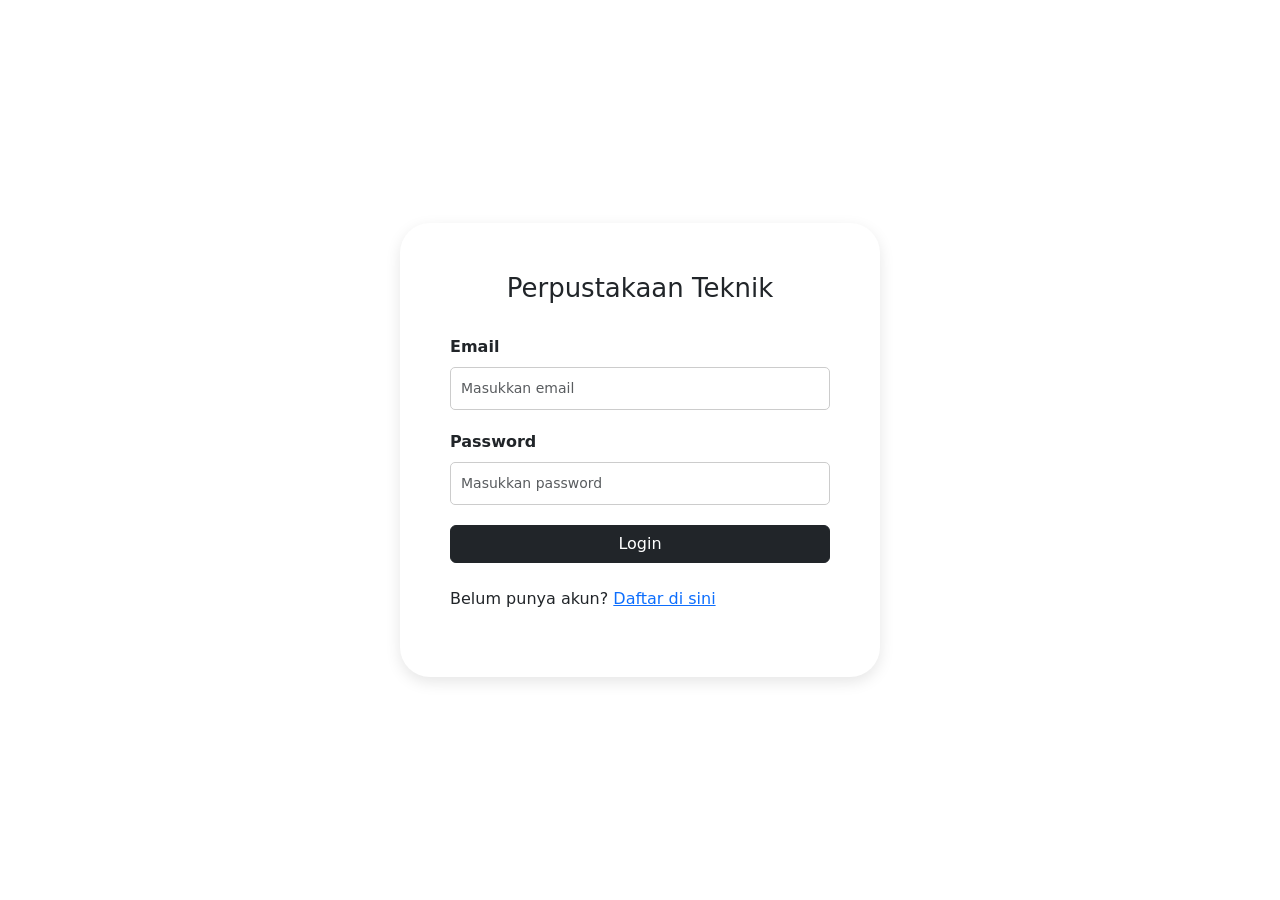
<file: html_pemweb/Login/index.html>
<!DOCTYPE html>
<html lang="id">

<head>
    <meta charset="UTF-8">
    <meta name="viewport" content="width=device-width, initial-scale=1.0">

    <title>Login - Perpustakaan Teknik</title>

    <link rel="stylesheet" href="Css/style.css">

    <!-- Bootstrap -->
    <link href="https://cdn.jsdelivr.net/npm/bootstrap@5.3.3/dist/css/bootstrap.min.css" rel="stylesheet">
</head>

<body>
</nav>
    <div class="login-container">

        <h1>Perpustakaan Teknik</h1>

        <form>

            <div class="form-group">

                <label for="email">Email</label>

                <input type="email" class="form-control" id="email" placeholder="Masukkan email">

            </div>


            <div class="form-group">

                <label for="password">Password</label>

                <input type="password" class="form-control" id="password" placeholder="Masukkan password">

            </div>

            <a href="../Home/home.html" class="login-button btn btn-dark">Login</a>
            <p class="redirect-text"><br>Belum punya akun? <a href="register.html">Daftar di sini</a></p>

        </form>

    </div>

</body>

</html>
</file>
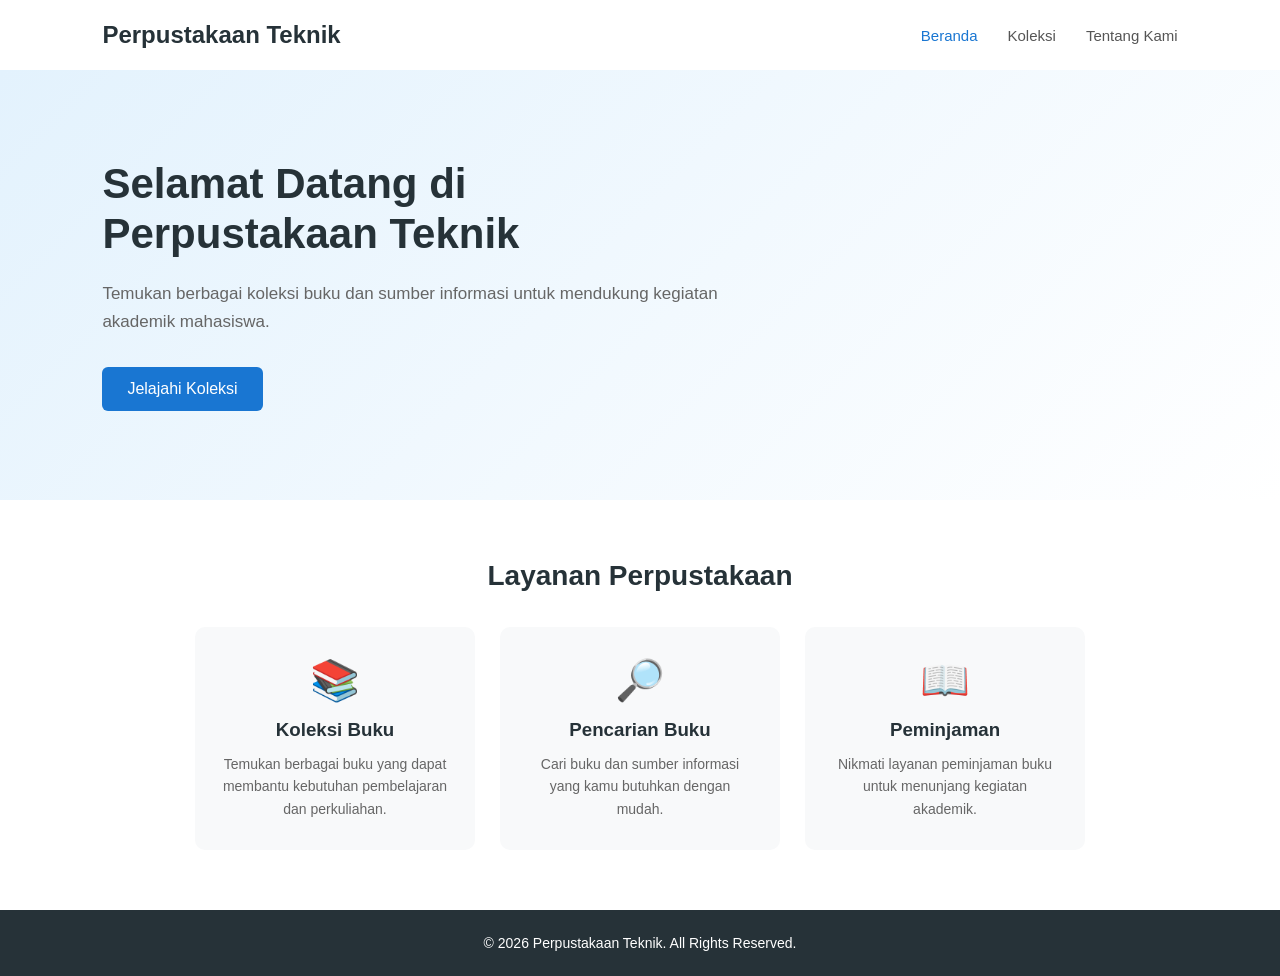
<file: html_pemweb/Home/home.html>
<!DOCTYPE html>
<html lang="id">
<head>
    <meta charset="UTF-8">
    <meta name="viewport" content="width=device-width, initial-scale=1.0">
    <title>Beranda - Perpustakaan Teknik</title>
    <link rel="stylesheet" href="homecss/home.css">
</head>

<body>

    <!-- Navbar -->
    <header class="navbar">
        <div class="logo">
            <h2>Perpustakaan Teknik</h2>
        </div>

        <nav>
            <a href="home.html" class="active">Beranda</a>
            <a href="#">Koleksi</a>
            <a href="#">Tentang Kami</a>
        </nav>
    </header>


    <!-- Hero Section -->
    <section class="hero">
        <div class="hero-text">
            <h1>Selamat Datang di<br>Perpustakaan Teknik</h1>

            <p>
                Temukan berbagai koleksi buku dan sumber informasi
                untuk mendukung kegiatan akademik mahasiswa.
            </p>

            <a href="#" class="explore-button">Jelajahi Koleksi</a>
        </div>
    </section>


    <!-- Fitur -->
    <section class="features">

        <h2>Layanan Perpustakaan</h2>

        <div class="feature-container">

            <div class="feature-card">
                <div class="icon">📚</div>
                <h3>Koleksi Buku</h3>
                <p>
                    Temukan berbagai buku yang dapat membantu
                    kebutuhan pembelajaran dan perkuliahan.
                </p>
            </div>

            <div class="feature-card">
                <div class="icon">🔎</div>
                <h3>Pencarian Buku</h3>
                <p>
                    Cari buku dan sumber informasi yang kamu
                    butuhkan dengan mudah.
                </p>
            </div>

            <div class="feature-card">
                <div class="icon">📖</div>
                <h3>Peminjaman</h3>
                <p>
                    Nikmati layanan peminjaman buku untuk
                    menunjang kegiatan akademik.
                </p>
            </div>

        </div>

    </section>


    <!-- Footer -->
    <footer>
        <p>© 2026 Perpustakaan Teknik. All Rights Reserved.</p>
    </footer>

</body>
</html>
</file>
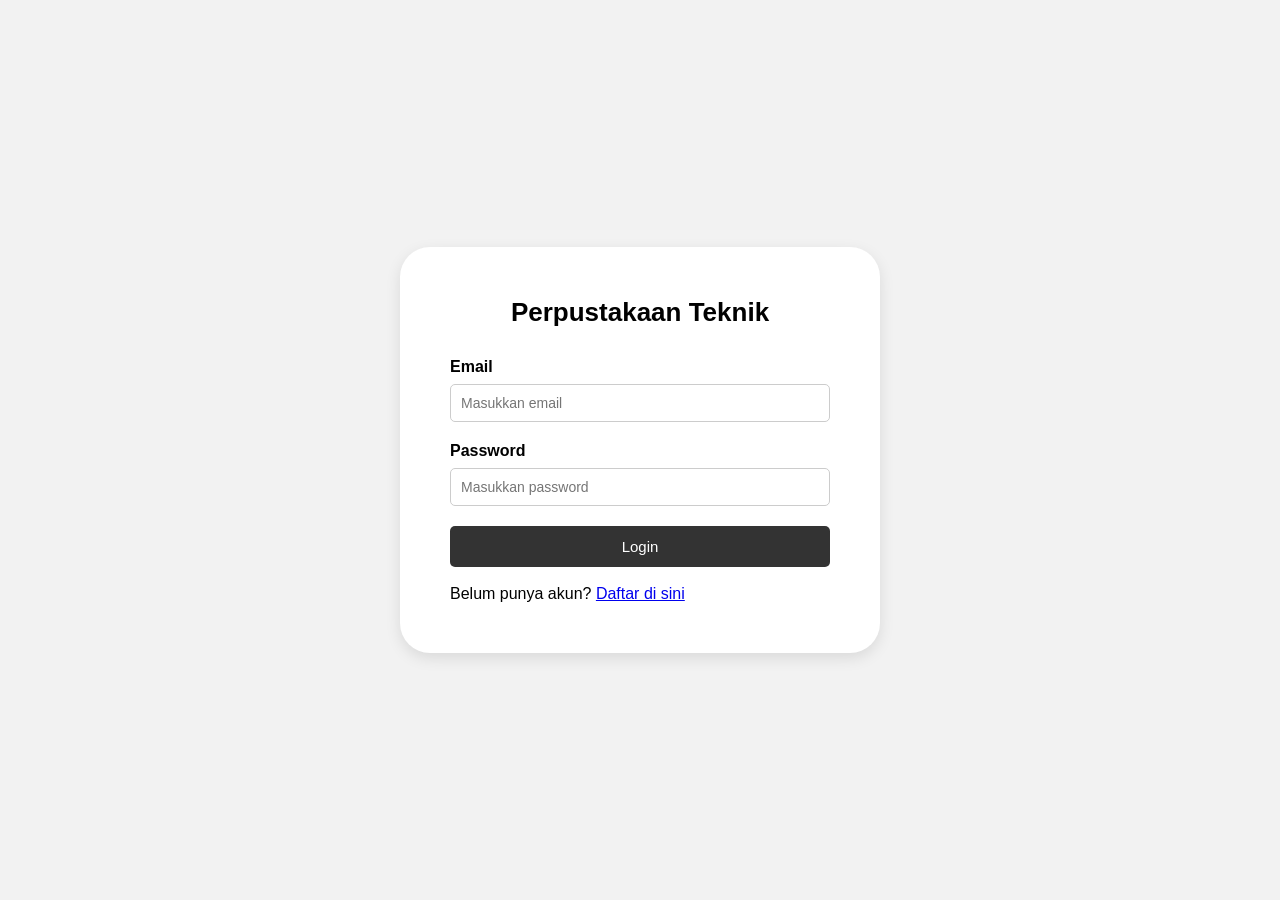
<file: html_pemweb/Login/login.html>
<!DOCTYPE html>
<html lang="id">

<head>
    <meta charset="UTF-8">
    <meta name="viewport" content="width=device-width, initial-scale=1.0">

    <title>Login - Perpustakaan Teknik</title>

    <link rel="stylesheet" href="Css/style.css">
</head>

<body>

    <div class="login-container">

        <h1>Perpustakaan Teknik</h1>

        <form>

            <div class="form-group">

                <label for="email">Email</label>

                <input
                    type="email"
                    id="email"
                    name="email"
                    placeholder="Masukkan email"
                >

            </div>


            <div class="form-group">

                <label for="password">Password</label>

                <input
                    type="password"
                    id="password"
                    name="password"
                    placeholder="Masukkan password"
                >

            </div>


            <a href="home.html" class="login-button">Login</a>
            <p class="redirect-text"><br>Belum punya akun? <a href="register.html">Daftar di sini</a></p>

        </form>

    </div>

</body>

</html>
</file>
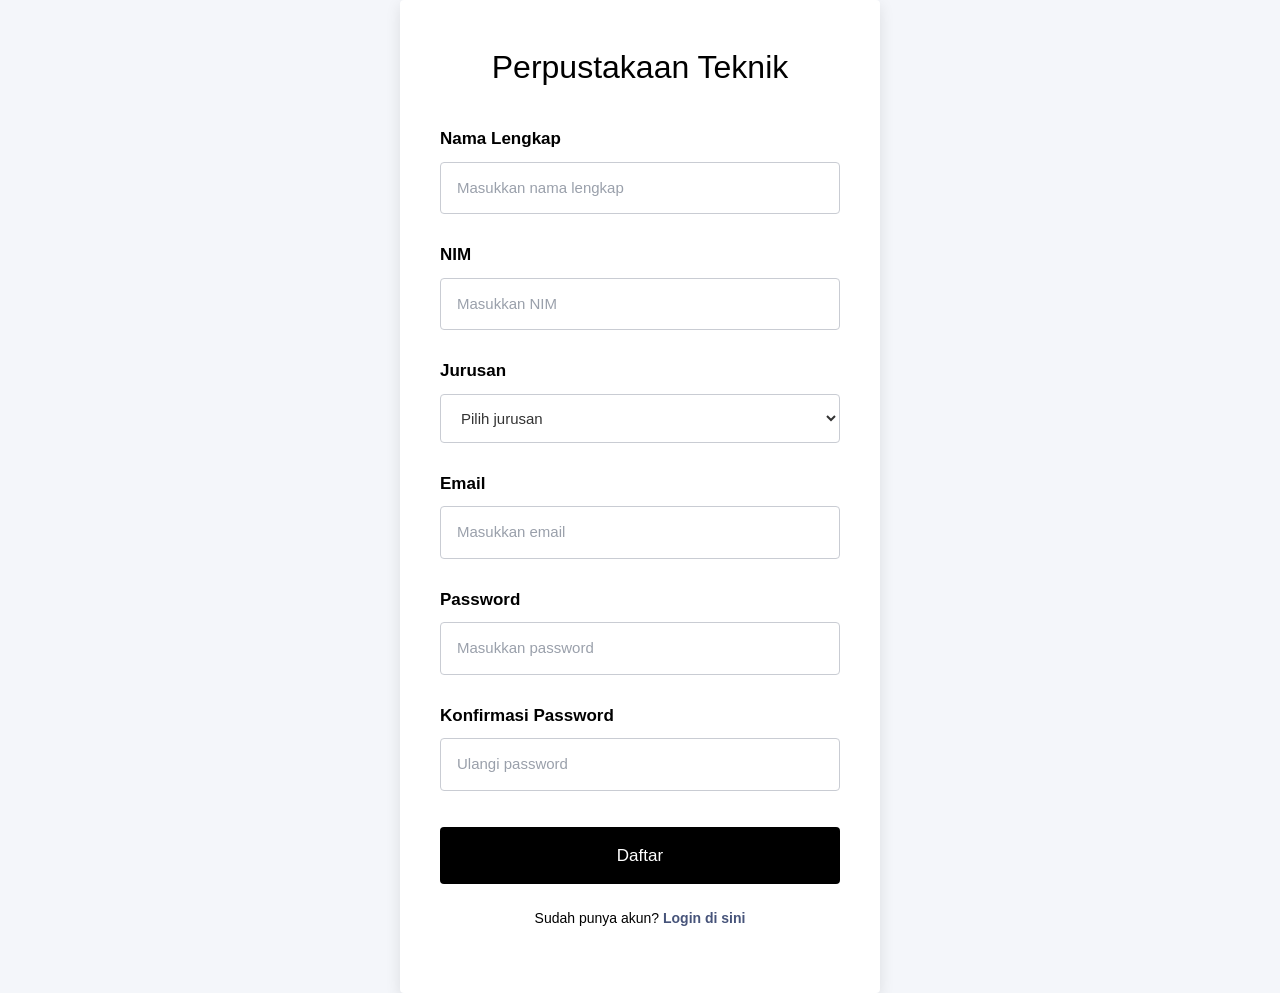
<file: html_pemweb/Login/register.html>
<!DOCTYPE html>
<html lang="id">
<head>
  <meta charset="UTF-8">
  <meta name="viewport" content="width=device-width, initial-scale=1.0">

  <title>Register - Perpustakaan Teknik</title>

  <link rel="stylesheet" href="Css/style.css">

  <link href="https://cdn.jsdelivr.net/npm/bootstrap@5.3.3/dist/css/bootstrap.min.css" rel="stylesheet">

  <style>

    * {
      box-sizing: border-box;
    }

    body {
      margin: 0;
      min-height: 100vh;
      display: flex;
      align-items: center;
      justify-content: center;
      background-color: #f4f6fa;
      font-family: Arial, Helvetica, sans-serif;
    }

    .login-container {
      background-color: #ffffff;
      width: 100%;
      max-width: 480px;
      padding: 48px 40px;
      border-radius: 4px;
    }

    .login-container h1 {
      text-align: center;
      color: black;
      font-size: 32px;
      margin-bottom: 40px;
    }

    .form-group {
      margin-bottom: 28px;
    }

    .form-group label {
      display: block;
      font-weight: bold;
      color: black;
      margin-bottom: 10px;
      font-size: 17px;
    }

    .form-group input,
    .form-group select {
      width: 100%;
      padding: 14px 16px;
      border: 1px solid #c9ccd3;
      border-radius: 4px;
      font-size: 15px;
      color: #333;
      background-color: #fff;
    }

    .form-group input::placeholder {
      color: #9aa0ab;
    }

    .form-group input:focus,
    .form-group select:focus {
      outline: none;
      border-color: black;
    }

    .btn-login {
      width: 100%;
      padding: 16px;
      background-color: black;
      color: #ffffff;
      border: none;
      border-radius: 4px;
      font-size: 17px;
      cursor: pointer;
      margin-top: 8px;
    }

    .btn-login:hover {
      background-color: black;
    }

    .redirect-text {
      text-align: center;
      margin-top: 24px;
      color: black;
      font-size: 14px;
    }

    .redirect-text a {
      color: #47547a;
      text-decoration: none;
      font-weight: bold;
    }

    .redirect-text a:hover {
      text-decoration: underline;
    }
/* ================= RESPONSIVE REGISTER ================= */

@media (max-width: 768px) {

    .login-container {
        width: 90%;
        padding: 35px 25px;
    }

    .login-container h1 {
        font-size: 27px;
    }

    .form-group {
        margin-bottom: 20px;
    }
}


@media (max-width: 480px) {

    body {
        padding: 15px;
    }

    .login-container {
        width: 100%;
        padding: 25px 18px;
    }

    .login-container h1 {
        font-size: 23px;
        margin-bottom: 25px;
    }

    .form-group {
        margin-bottom: 16px;
    }

    .form-group label {
        font-size: 15px;
    }

    .form-group input,
    .form-group select {
        padding: 11px 12px;
        font-size: 14px;
    }

    .btn-login {
        padding: 13px;
        font-size: 15px;
    }
}
    
  </style>
</head>
<body>
  <div class="login-container">

    <h1>Perpustakaan Teknik</h1>

    <form>

      <div class="form-group">
        <label for="nama">Nama Lengkap</label>
        <input type="text" id="nama" name="nama" placeholder="Masukkan nama lengkap" required>
      </div>

      <div class="form-group">
        <label for="nim">NIM</label>
        <input type="text" id="nim" name="nim" placeholder="Masukkan NIM" required>
      </div>

      <div class="form-group">
        <label for="jurusan">Jurusan</label>
        <select id="jurusan" name="jurusan" required>
          <option value="" disabled selected>Pilih jurusan</option>
          <option value="informatika">Informatika</option>
          <option value="elektro">Teknik Elektro</option>
          <option value="mesin">Teknik Mesin</option>
          <option value="sipil">Teknik Sipil</option>
          <option value="industri">Teknik Industri</option>
        </select>
      </div>

      <div class="form-group">
        <label for="email">Email</label>
        <input type="email" id="email" name="email" placeholder="Masukkan email" required>
      </div>

      <div class="form-group">
        <label for="password">Password</label>
        <input type="password" id="password" name="password" placeholder="Masukkan password" required>
      </div>

      <div class="form-group">
        <label for="konfirmasi_password">Konfirmasi Password</label>
        <input type="password" id="konfirmasi_password" name="konfirmasi_password" placeholder="Ulangi password" required>
      </div>

      <button type="button" class="btn-login" onclick="window.location.href='index.html'">Daftar</button>

      <p class="redirect-text">Sudah punya akun? <a href="index.html">Login di sini</a></p>

    </form>

  </div>

</body>
</html>
</file>
<file: html_pemweb/Login/Css/style.css>
* {
    box-sizing: border-box;
    margin: 0;
    padding: 0;
}

body {
    font-family: Arial, sans-serif;
    background-color: #f2f2f2;

    min-height: 100vh;

    display: flex;
    justify-content: center;
    align-items: center;
}


.login-container {
    width: 600px;

    padding: 50px;

    background-color: white;

    border-radius: 30px;

    box-shadow: 0 5px 15px rgba(0, 0, 0, 0.1);
}

.login-container h1 {
    text-align: center;

    margin-bottom: 30px;

    font-size: 26px;
}

.form-group {
    margin-bottom: 20px;
}

.form-group label {
    display: block;

    margin-bottom: 8px;

    font-weight: bold;
}

.form-group input {
    width: 100%;

    padding: 10px;

    border: 1px solid #ccc;

    border-radius: 5px;

    font-size: 14px;
}

.login-button {
    width: 100%;

    padding: 12px;

    border: none;

    border-radius: 5px;

    background-color: #333;

    color: white;

    font-size: 15px;


    font-size: 15px;

    text-decoration: none;

    display: block;
    text-align: center;
}

.login-button:hover {
    background-color: #555;
}

/*.redirect-text {
    width: 100%;

    padding: 5px;
    
    border: none;
    
    border-radius: 5px;
    
    c
}

/* =================================
   FLEXBOX
   ================================= */

form {
    display: flex;
    flex-direction: column;
}


/* =================================
   RESPONSIVE
   ================================= */

.login-container {
    width: 90%;
    max-width: 480px;
}


/* =================================
   MEDIA QUERY - HP
   ================================= */

@media (max-width: 768px) {

    body {
        padding: 15px;
    }

    .login-container {
        width: 100%;
        max-width: 100%;
        padding: 30px 20px;
    }

    .login-container h1 {
        font-size: 26px;
        margin-bottom: 30px;
    }

    .form-group {
        margin-bottom: 20px;
    }

    .form-group label {
        font-size: 15px;
    }

    .form-group input,
    .form-group select {
        padding: 12px;
        font-size: 14px;
    }

    .btn-login {
        padding: 14px;
        font-size: 15px;
    }
}


/* =================================
   MEDIA QUERY - HP KECIL
   ================================= */

@media (max-width: 480px) {

    .login-container {
        padding: 25px 15px;
    }

    .login-container h1 {
        font-size: 23px;
    }

}

/* ================= RESPONSIVE LOGIN ================= */

@media (max-width: 768px) {
    .login-container {
        width: 90%;
        padding: 35px 25px;
    }

    .login-container h1 {
        font-size: 24px;
    }
}

@media (max-width: 480px) {
    .login-container {
        width: 95%;
        padding: 30px 20px;
        border-radius: 20px;
    }

    .login-container h1 {
        font-size: 22px;
        margin-bottom: 25px;
    }

    .form-group {
        margin-bottom: 15px;
    }

    .form-group input {
        padding: 10px;
        font-size: 14px;
    }

    .login-button {
        padding: 11px;
        font-size: 14px;
    }
}
</file>
<file: html_pemweb/Home/homecss/home.css>
* {
    margin: 0;
    padding: 0;
    box-sizing: border-box;
}

body {
    font-family: Arial, sans-serif;
    background-color: #f5f6f8;
    color: #333;
}


/* ================= NAVBAR ================= */

.navbar {
    height: 70px;
    background-color: white;
    display: flex;
    align-items: center;
    justify-content: space-between;
    padding: 0 8%;
    box-shadow: 0 2px 8px rgba(0, 0, 0, 0.08);
}

.logo h2 {
    color: #263238;
}

.navbar nav {
    display: flex;
    gap: 30px;
}

.navbar nav a {
    text-decoration: none;
    color: #555;
    font-size: 15px;
    transition: 0.3s;
}

.navbar nav a:hover,
.navbar nav a.active {
    color: #1976d2;
}


/* ================= HERO ================= */

.hero {
    min-height: 430px;
    display: flex;
    align-items: center;
    padding: 60px 8%;

    background: linear-gradient(
        135deg,
        #e3f2fd,
        #ffffff
    );
}

.hero-text {
    max-width: 650px;
}

.hero-text h1 {
    font-size: 42px;
    line-height: 1.2;
    color: #263238;
    margin-bottom: 20px;
}

.hero-text p {
    font-size: 17px;
    line-height: 1.7;
    color: #666;
    margin-bottom: 30px;
}

.explore-button {
    display: inline-block;
    padding: 13px 25px;
    background-color: #1976d2;
    color: white;
    text-decoration: none;
    border-radius: 6px;
    transition: 0.3s;
}

.explore-button:hover {
    background-color: #125ca5;
}


/* ================= FEATURES ================= */

.features {
    padding: 60px 8%;
    text-align: center;
    background-color: white;
}

.features > h2 {
    font-size: 28px;
    margin-bottom: 35px;
    color: #263238;
}

.feature-container {
    display: flex;
    justify-content: center;
    gap: 25px;
    flex-wrap: wrap;
}

.feature-card {
    width: 280px;
    padding: 30px 25px;
    background-color: #f8f9fa;
    border-radius: 10px;
    transition: 0.3s;
}

.feature-card:hover {
    transform: translateY(-5px);
    box-shadow: 0 5px 15px rgba(0, 0, 0, 0.1);
}

.icon {
    font-size: 40px;
    margin-bottom: 15px;
}

.feature-card h3 {
    margin-bottom: 12px;
    color: #263238;
}

.feature-card p {
    color: #666;
    line-height: 1.6;
    font-size: 14px;
}


/* ================= FOOTER ================= */

footer {
    text-align: center;
    padding: 25px;
    background-color: #263238;
    color: white;
    font-size: 14px;
}


/* ================= RESPONSIVE ================= */

@media (max-width: 700px) {

    .navbar {
        padding: 0 5%;
    }

    .navbar nav {
        gap: 15px;
    }

    .navbar nav a {
        font-size: 13px;
    }

    .hero {
        padding: 50px 5%;
    }

    .hero-text h1 {
        font-size: 32px;
    }

    .features {
        padding: 50px 5%;
    }

}



/* ================= RESPONSIVE TAMBAHAN ================= */

@media (max-width: 768px) {

    .navbar {
        padding: 0 5%;
    }

    .navbar nav {
        gap: 15px;
    }

    .navbar nav a {
        font-size: 13px;
    }

    .hero {
        padding: 50px 5%;
    }

    .hero-text {
        width: 100%;
    }

    .hero-text h1 {
        font-size: 32px;
    }

    .hero-text p {
        font-size: 15px;
    }

    .features {
        padding: 50px 5%;
    }

    .feature-container {
        gap: 20px;
    }

    .feature-card {
        width: 45%;
    }
}


/* ================= HP KECIL ================= */

@media (max-width: 480px) {

    .navbar {
        height: auto;
        min-height: 70px;
        padding: 15px 5%;
        flex-direction: column;
        gap: 10px;
    }

    .logo h2 {
        font-size: 20px;
    }

    .navbar nav {
        gap: 12px;
        flex-wrap: wrap;
        justify-content: center;
    }

    .navbar nav a {
        font-size: 12px;
    }

    .hero {
        min-height: 350px;
        padding: 40px 5%;
        text-align: center;
    }

    .hero-text h1 {
        font-size: 26px;
    }

    .hero-text p {
        font-size: 14px;
        line-height: 1.5;
    }

    .explore-button {
        padding: 11px 20px;
        font-size: 14px;
    }

    .features {
        padding: 40px 5%;
    }

    .features > h2 {
        font-size: 23px;
    }

    .feature-container {
        flex-direction: column;
        align-items: center;
    }

    .feature-card {
        width: 100%;
        max-width: 320px;
    }

}
</file>
